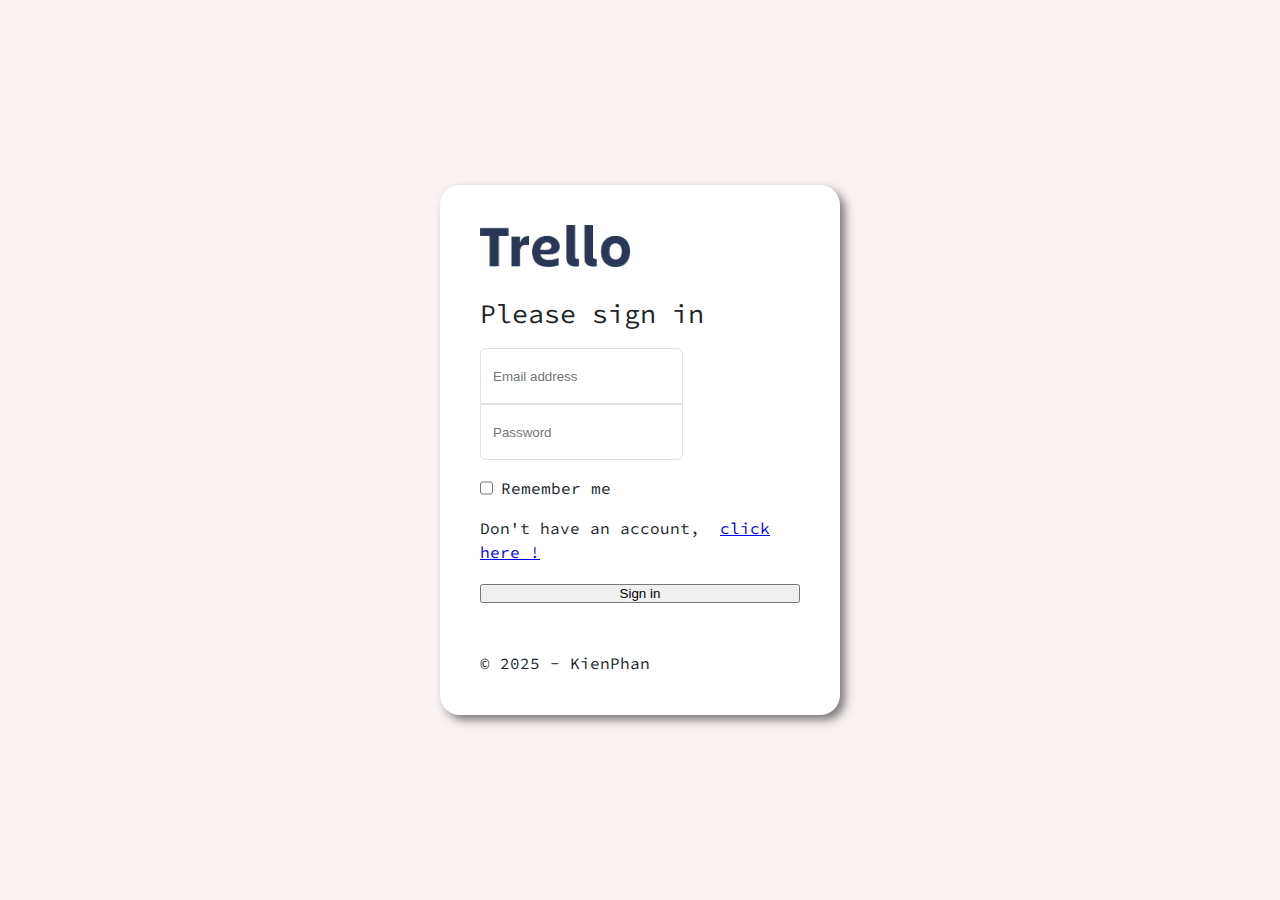
<file: FAKE_TRELLO/pages/dashboard.html>
<!DOCTYPE html>
<html lang="en">
<head>
    <meta charset="UTF-8">
    <meta name="viewport" content="width=device-width, initial-scale=1.0">
    <title>DashBoard</title>
    <link rel="stylesheet" href="../css/reset.css">
    <link rel="stylesheet" href="../css/style.css">
    <link rel="stylesheet" href="../css/responsive.css">
    <link href="https://cdn.jsdelivr.net/npm/bootstrap@5.3.5/dist/css/bootstrap.min.css" rel="stylesheet" integrity="sha384-SgOJa3DmI69IUzQ2PVdRZhwQ+dy64/BUtbMJw1MZ8t5HZApcHrRKUc4W0kG879m7" crossorigin="anonymous">
    <link rel="stylesheet" href="https://site-assets.fontawesome.com/releases/v6.7.2/css/all.css">
</head>
<body class="dashboard">
    <div class="container">
        <!-- Phần header -->
        <div class="header navbar">
            <div class="logo">
                <a class="navbar-brand" href="#"><img src="../assets/images/image.png" alt=""></a>
            </div>
            <!-- Phần canvas ẩn cho responsive -->
            <button class="navbar-toggler d-none" type="button" data-bs-toggle="offcanvas" data-bs-target="#offcanvasNavbar" aria-controls="offcanvasNavbar" aria-label="Toggle navigation">
                <span class="navbar-toggler-icon"></span>
            </button>
            <div class="offcanvas offcanvas-end" tabindex="-1" id="offcanvasNavbar" aria-labelledby="offcanvasNavbarLabel">
                <div class="offcanvas-header">
                    <img src="../assets/images/trello-logo-mini.png" alt="">
                    <button type="button" class="btn-close" data-bs-dismiss="offcanvas" aria-label="Close"></button>
                </div>
                <div class="offcanvas-body">
                    <ul class="navbar-nav justify-content-end flex-grow-1 pe-3">
                        <li class="nav-item">
                            YOUR WORKSPACES
                        </li>
                        <li class="nav-item">
                            <div class="items-boards">
                                <div class="link d-flex align-items-baseline custom" id="nav-all">
                                    <i class="fa-solid fa-list"></i>
                                    <a class="link-offset-2 link-underline link-underline-opacity-0" href="#">Boards</a>
                                </div>
                                <div class="link d-flex align-items-baseline custom" id="nav-starred">
                                    <i class="fa-regular fa-star"></i>
                                    <a class="link-offset-2 link-underline link-underline-opacity-0" href="#">Starred Boards</a>
                                </div>
                                <div class="link d-flex align-items-baseline custom" id="nav-closed">
                                    <i class="fa-regular fa-rectangle-xmark"></i>
                                    <a class="link-offset-2 link-underline link-underline-opacity-0" href="#">Closed Boards</a>
                                </div>
                            </div>
                        </li>
                        <li class="nav-item">
                            <div class="items-setting">
                                <div class="link d-flex align-items-baseline custom">
                                    <i class="fa-regular fa-gear"></i>
                                    <a class="link-offset-2 link-underline link-underline-opacity-0" href="#">Setting</a>
                                </div>
                                <div class="link d-flex align-items-baseline custom">
                                    <i class="fa-light fa-door-closed"></i>
                                    <a id="sign-out-btn2" class="link-offset-2 link-underline link-underline-opacity-0" href="#">Sign out</a>
                                </div>
                            </div>
                        </li>
                    </ul>
                </div>
            </div>
        </div>
        <!-- Phần body -->
        <div class="body d-flex">
            <!-- Phần sidebar -->
            <div class="sidebar">
                <div class="heading">
                    YOUR WORKSPACES
                </div>
                <div class="items-boards">
                    <div class="link d-flex align-items-baseline" id="sidebar-all">
                        <i class="fa-solid fa-list"></i>
                        <a class="link-offset-2 link-underline link-underline-opacity-0" href="#">Boards</a>
                    </div>
                    <div class="link d-flex align-items-baseline" id="sidebar-starred">
                        <i class="fa-regular fa-star"></i>
                        <a class="link-offset-2 link-underline link-underline-opacity-0" href="#">Starred Boards</a>
                    </div>
                    <div class="link d-flex align-items-baseline" id="sidebar-closed">
                        <i class="fa-regular fa-rectangle-xmark"></i>
                        <a class="link-offset-2 link-underline link-underline-opacity-0" href="#">Closed Boards</a>
                    </div>
                </div>
                <div class="items-setting">
                    <div class="link d-flex align-items-baseline">
                        <i class="fa-regular fa-gear"></i>
                        <a class="link-offset-2 link-underline link-underline-opacity-0" href="#">Setting</a>
                    </div>
                    <div class="link d-flex align-items-baseline">
                        <i class="fa-light fa-door-closed"></i>
                        <a id="sign-out-btn" class="link-offset-2 link-underline link-underline-opacity-0" href="#">Sign out</a>
                    </div>
                </div>
            </div>
            <!-- Phần nội dung chính -->
            <div class="main">
                <div class="workspaces">
                    <div class="heading1 all">
                        <div>
                            <i class="fa-solid fa-list"></i>
                            Your Workspaces
                        </div>
                        <div class="d-flex justify-content-center align-items-center">
                            <div class="btn-group" role="group">
                                <button type="button" class="btn">Share</button>
                                <button type="button" class="btn">Export</button>
                            </div>
                            <div class="dropdown">
                                <button class="btn dropdown-toggle" type="button" data-bs-toggle="dropdown" aria-expanded="false">
                                    <i class="fa-regular fa-calendar"></i> &nbsp;This week
                                </button>
                                <ul class="dropdown-menu"></ul>
                            </div>
                        </div>
                    </div>
                    <div class="container-board d-flex flex-wrap gap-3" id="board-container">
                        <!-- Toàn bộ Board dữ liệu từ Js -->
                    </div>
                </div>
                <div class="workspaces">
                    <div class="heading1 star">
                        <div>
                            <i class="fa-regular fa-star"></i>
                            Starred Boards
                        </div>
                    </div>
                    <div class="container-board d-flex flex-wrap gap-3" id="starred-container">
                        <!-- Toàn bộ Board yêu thích dữ liệu từ Js -->
                    </div>
                </div>
                <div class="workspaces">
                    <div class="heading1 close">
                        <div>
                            <i class="fa-regular fa-rectangle-xmark"></i>
                            Closed Boards
                        </div>
                    </div>
                    <div class="container-board d-flex flex-wrap gap-3" id="closed-container">
                        <!-- Toàn bộ Board đã đóng dữ liệu từ Js -->
                    </div>
                </div>
            </div>
        </div>
    </div>

    <!-- Modal thêm -->
    <div class="modal fade" id="exampleModalCreate" tabindex="-1" aria-labelledby="exampleModalLabel" aria-hidden="true">
        <div class="modal-dialog modal-dialog-centered">
            <div class="modal-content">
                <div class="modal-header">
                    <h1 class="modal-title fs-5" id="exampleModalLabel">Create board</h1>
                    <button type="button" class="btn-close" data-bs-dismiss="modal" aria-label="Close"></button>
                </div>
                <div class="modal-body">
                    <div class="title-create">
                        <div class="background">
                            <div class="title-text">Background</div>
                            <div class="d-flex justify-content-center align-items-center gap-2">
                                <div class="position-relative" id="img1">
                                    <img src="../assets/images/board1.png" alt="">
                                    <i class="fa-solid fa-circle-check d-none"></i>
                                </div>
                                <div class="position-relative" id="img2">
                                    <img src="../assets/images/board2.png" alt="">
                                    <i class="fa-solid fa-circle-check d-none"></i>
                                </div>
                                <div class="position-relative" id="img3">
                                    <img src="../assets/images/board3.png" alt="">
                                    <i class="fa-solid fa-circle-check d-none"></i>
                                </div>
                                <div class="position-relative" id="img4">
                                    <img src="../assets/images/board4.png" alt="">
                                    <i class="fa-solid fa-circle-check d-none"></i>
                                </div>
                            </div>
                        </div>
                        <div class="color">
                            <div class="title-text">Color</div>
                            <div class="d-flex justify-content-center align-items-center gap-2">
                                <div class="box-color d-flex justify-content-center align-items-center" id="color1" style="background-color: #ffb100">
                                    <i class="fa-solid fa-circle-check d-none"></i>
                                </div>
                                <div class="box-color d-flex justify-content-center align-items-center" id="color2" style="background-color: #2609ff">
                                    <i class="fa-solid fa-circle-check d-none"></i>
                                </div>
                                <div class="box-color d-flex justify-content-center align-items-center" id="color3" style="background-color: #00ff2f">
                                    <i class="fa-solid fa-circle-check d-none"></i>
                                </div>
                                <div class="box-color d-flex justify-content-center align-items-center" id="color4" style="background-color: #00ffe5">
                                    <i class="fa-solid fa-circle-check d-none"></i>
                                </div>
                                <div class="box-color d-flex justify-content-center align-items-center" id="color5" style="background-color: #ffa200">
                                    <i class="fa-solid fa-circle-check d-none"></i>
                                </div>
                                <div class="box-color d-flex justify-content-center align-items-center" id="color6" style="background-color: #ff00ea">
                                    <i class="fa-solid fa-circle-check d-none"></i>
                                </div>
                            </div>
                        </div>
                        <div class="board-title">
                            <div class="title-text">Board title <span class="red">*</span></div>
                            <div class="d-flex justify-content-center align-items-center gap-2">
                                <form>
                                    <input type="text" class="form-control" id="board-title" placeholder="E.g. Shopping list for birthday...">
                                    <div id="board-title-valid" class="form-text"></div>
                                </form>
                            </div>
                        </div>
                    </div>
                </div>
                <div class="modal-footer">
                    <button type="button" class="btn btn-outline-danger" data-bs-dismiss="modal">Close</button>
                    <button type="button" class="btn btn-outline-primary">Create</button>
                </div>
            </div>
        </div>
    </div>

    <!-- Modal sửa DashBoards -->
    <div class="modal fade" id="modalEditDashBoards" tabindex="-1" aria-labelledby="exampleModalLabel" aria-hidden="true">
        <div class="modal-dialog modal-dialog-centered">
            <div class="modal-content">
                <div class="modal-header">
                    <h1 class="modal-title fs-5" id="exampleModalLabel">Update board</h1>
                    <button type="button" class="btn-close" data-bs-dismiss="modal" aria-label="Close"></button>
                </div>
                <div class="modal-body">
                    <div class="title-create">
                        <div class="background">
                            <div class="title-text">Background</div>
                            <div class="d-flex justify-content-center align-items-center gap-2">
                                <div class="position-relative" id="edit-img1">
                                    <img src="../assets/images/board1.png" alt="">
                                    <i class="fa-solid fa-circle-check d-none"></i>
                                </div>
                                <div class="position-relative" id="edit-img2">
                                    <img src="../assets/images/board2.png" alt="">
                                    <i class="fa-solid fa-circle-check d-none"></i>
                                </div>
                                <div class="position-relative" id="edit-img3">
                                    <img src="../assets/images/board3.png" alt="">
                                    <i class="fa-solid fa-circle-check d-none"></i>
                                </div>
                                <div class="position-relative" id="edit-img4">
                                    <img src="../assets/images/board4.png" alt="">
                                    <i class="fa-solid fa-circle-check d-none"></i>
                                </div>
                            </div>
                        </div>
                        <div class="color">
                            <div class="title-text">Color</div>
                            <div class="d-flex justify-content-center align-items-center gap-2">
                                <div class="box-color d-flex justify-content-center align-items-center" id="edit-color1"><i class="fa-solid fa-circle-check d-none"></i></div>
                                <div class="box-color d-flex justify-content-center align-items-center" id="edit-color2"><i class="fa-solid fa-circle-check d-none"></i></div>
                                <div class="box-color d-flex justify-content-center align-items-center" id="edit-color3"><i class="fa-solid fa-circle-check d-none"></i></div>
                                <div class="box-color d-flex justify-content-center align-items-center" id="edit-color4"><i class="fa-solid fa-circle-check d-none"></i></div>
                                <div class="box-color d-flex justify-content-center align-items-center" id="edit-color5"><i class="fa-solid fa-circle-check d-none"></i></div>
                                <div class="box-color d-flex justify-content-center align-items-center" id="edit-color6"><i class="fa-solid fa-circle-check d-none"></i></div>
                            </div>
                        </div>
                        <div class="board-title">
                            <div class="title-text">Board title <span class="red">*</span></div>
                            <div class="d-flex justify-content-center align-items-center gap-2">
                                <form>
                                    <input type="text" class="form-control" id="edit-board-title" placeholder="Board 01...">
                                    <div id="edit-board-title-valid" class="form-text"></div>
                                </form>
                            </div>
                        </div>
                    </div>
                </div>
                <div class="modal-footer">
                    <button type="button" class="btn btn-outline-danger btn-cancel" data-bs-dismiss="modal">Cancel</button>
                    <button type="button" class="btn btn-outline-primary btn-save">Save</button>
                </div>
            </div>
        </div>
    </div>
    
    <!-- Modal thông báo xóa -->
    <div class="modal fade" id="exampleModalDelete" tabindex="-1" aria-labelledby="exampleModalLabel" aria-hidden="true">
        <div class="modal-dialog modal-dialog-centered">
            <div class="modal-content">
                <div class="modal-body d-flex justify-content-center align-items-center flex-column">
                    <div class="modal-icon">
                        <i class="fa-light fa-circle-exclamation"></i>
                    </div>
                    <div class="delete-text">
                        Are your sure?
                    </div>
                    <div class="delete-error">
                        You won't be able to revert this!
                    </div>
                    <div class="delete-container-button d-flex justify-content-center align-items-center gap-2">
                        <button type="button" class="btn btn-primary btn-save">Yes, delete it!</button>
                        <button type="button" class="btn btn-danger btn-cancel" data-bs-dismiss="modal">Cancel</button>
                    </div>
                </div>
            </div>
        </div>
    </div>
    <script src="https://cdn.jsdelivr.net/npm/bootstrap@5.3.5/dist/js/bootstrap.bundle.min.js" integrity="sha384-k6d4wzSIapyDyv1kpU366/PK5hCdSbCRGRCMv+eplOQJWyd1fbcAu9OCUj5zNLiq" crossorigin="anonymous"></script>
    <script src="../js/dashboard.js"></script>
</body>
</html>
</file>
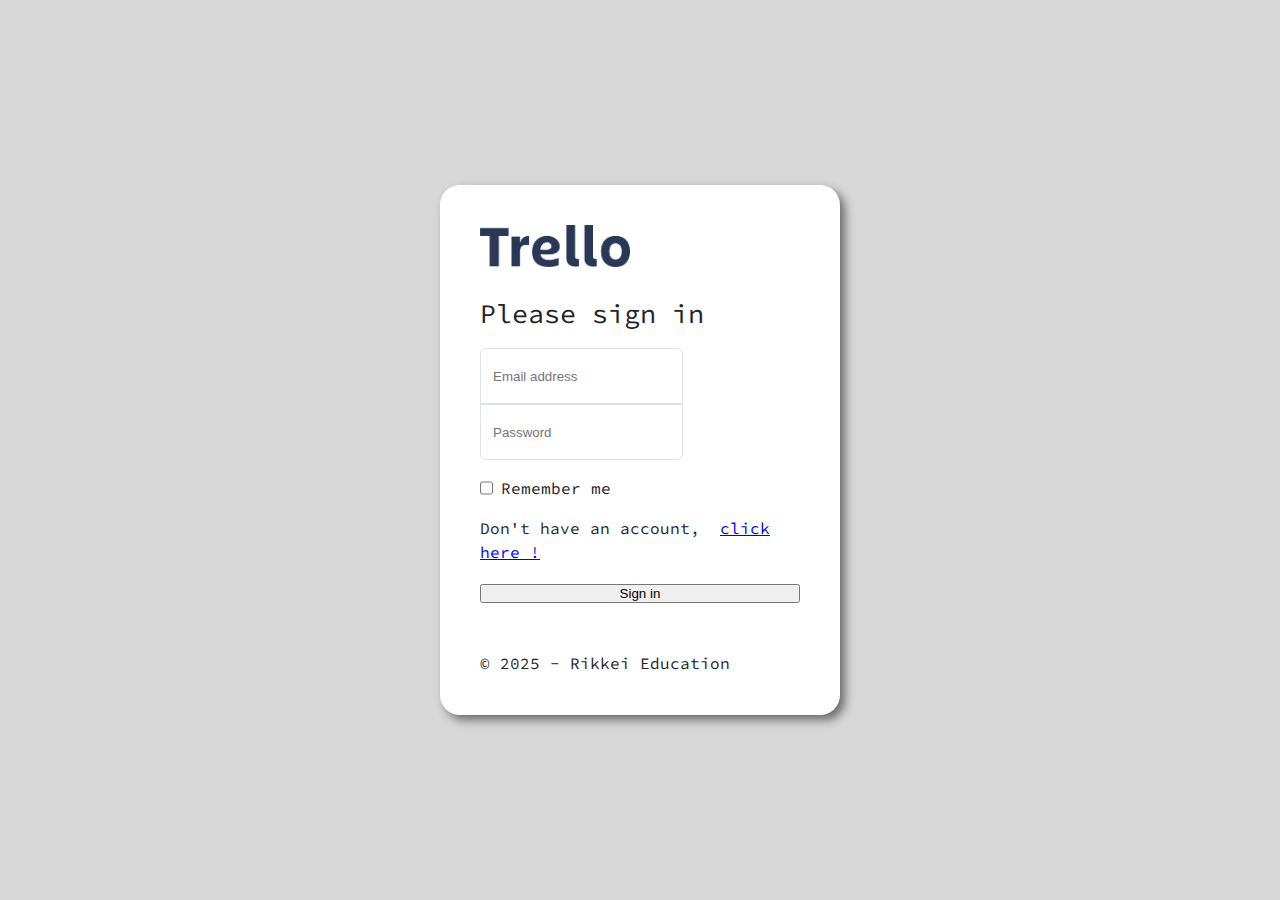
<file: pages/auth/sign-in.html>
<!DOCTYPE html>
<html lang="en">
<head>
    <meta charset="UTF-8">
    <meta name="viewport" content="width=device-width, initial-scale=1.0">
    <title>SignIn</title>
    <link rel="stylesheet" href="../../css/alert.css">
    <link rel="stylesheet" href="../../css/reset.css">
    <link rel="stylesheet" href="../../css/style.css">
    <link href="https://cdn.jsdelivr.net/npm/bootstrap@5.3.5/dist/css/bootstrap.min.css" rel="stylesheet" integrity="sha384-SgOJa3DmI69IUzQ2PVdRZhwQ+dy64/BUtbMJw1MZ8t5HZApcHrRKUc4W0kG879m7" crossorigin="anonymous">
</head>
<body class="auth">
    <div id="alert-box">
        <!-- Kiểm tra Validation từ JS -->
    </div>
    <div class="container d-flex flex-column justify-content-center p-0">
        <div class="title text-center">
            <img src="../../assets/images/trello-logo.png" alt="">
        </div>
        <div class="text">
            Please sign in
        </div>
        <form>
            <input type="email" class="form-control" id="email" placeholder="Email address">
            <input type="password" class="form-control" id="password" placeholder="Password">
        </form>
        <div class="form-check">
            <input class="form-check-input" type="checkbox" value="" id="rememberMe">
            <label class="form-check-label" for="rememberMe">
                Remember me
            </label>
        </div>
        <p>Don't have an account, &nbsp;<a class="link-opacity-75-hover" href="sign-up.html">click here !</a></p>
        <button class="btn btn-primary" type="button" id="sign-in-btn">Sign in</button>
        <div class="copy-right opacity-75">
            &copy; 2025 - Rikkei Education
        </div>
    </div>
    
    <script src="../../js/sample-data.js"></script>
    <script src="https://cdn.jsdelivr.net/npm/bootstrap@5.3.5/dist/js/bootstrap.bundle.min.js" integrity="sha384-k6d4wzSIapyDyv1kpU366/PK5hCdSbCRGRCMv+eplOQJWyd1fbcAu9OCUj5zNLiq" crossorigin="anonymous"></script>
    <script src="../../js/sign-in.js"></script>
</body>
</html>
</file>
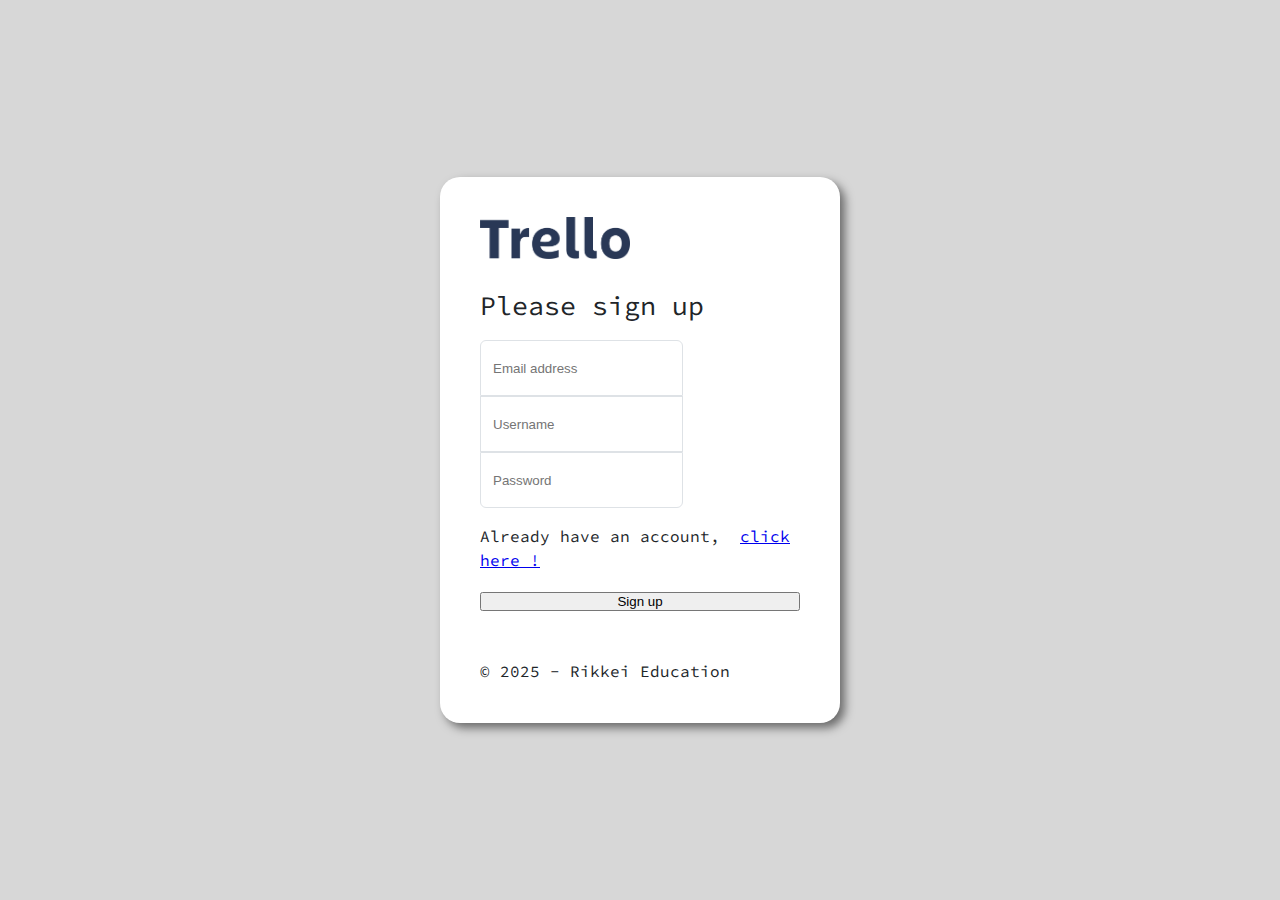
<file: pages/auth/sign-up.html>
<!DOCTYPE html>
<html lang="en">
<head>
    <meta charset="UTF-8">
    <meta name="viewport" content="width=device-width, initial-scale=1.0">
    <title>SignUp</title>
    <link rel="stylesheet" href="../../css/alert.css">
    <link rel="stylesheet" href="../../css/reset.css">
    <link rel="stylesheet" href="../../css/style.css">
    <link href="https://cdn.jsdelivr.net/npm/bootstrap@5.3.5/dist/css/bootstrap.min.css" rel="stylesheet" integrity="sha384-SgOJa3DmI69IUzQ2PVdRZhwQ+dy64/BUtbMJw1MZ8t5HZApcHrRKUc4W0kG879m7" crossorigin="anonymous">
</head>
<body class="auth">
    <div id="alert-box">
        <!-- Kiểm tra Validation từ JS -->
    </div>

    <div class="container d-flex flex-column justify-content-center p-0">
        <div class="title text-center">
            <img src="../../assets/images/trello-logo.png" alt="">
        </div>
        <div class="text">
            Please sign up
        </div>
        <form>
            <input type="email" class="form-control" id="email" placeholder="Email address">
            <input type="text" class="form-control" id="name" placeholder="Username">
            <input type="password" class="form-control" id="password" placeholder="Password">
        </form>
        <p>Already have an account, &nbsp;<a class="link-opacity-75-hover" href="sign-in.html">click here !</a></p>
        <button class="btn btn-primary" type="button" id="sign-up-btn">Sign up</button>
        <div class="copy-right opacity-75">
            &copy; 2025 - Rikkei Education
        </div>
    </div>

    <script src="../../js/sample-data.js"></script>
    <script src="https://cdn.jsdelivr.net/npm/bootstrap@5.3.5/dist/js/bootstrap.bundle.min.js" integrity="sha384-k6d4wzSIapyDyv1kpU366/PK5hCdSbCRGRCMv+eplOQJWyd1fbcAu9OCUj5zNLiq" crossorigin="anonymous"></script>
    <script src="../../js/sign-up.js"></script>
</body>
</html>
</file>
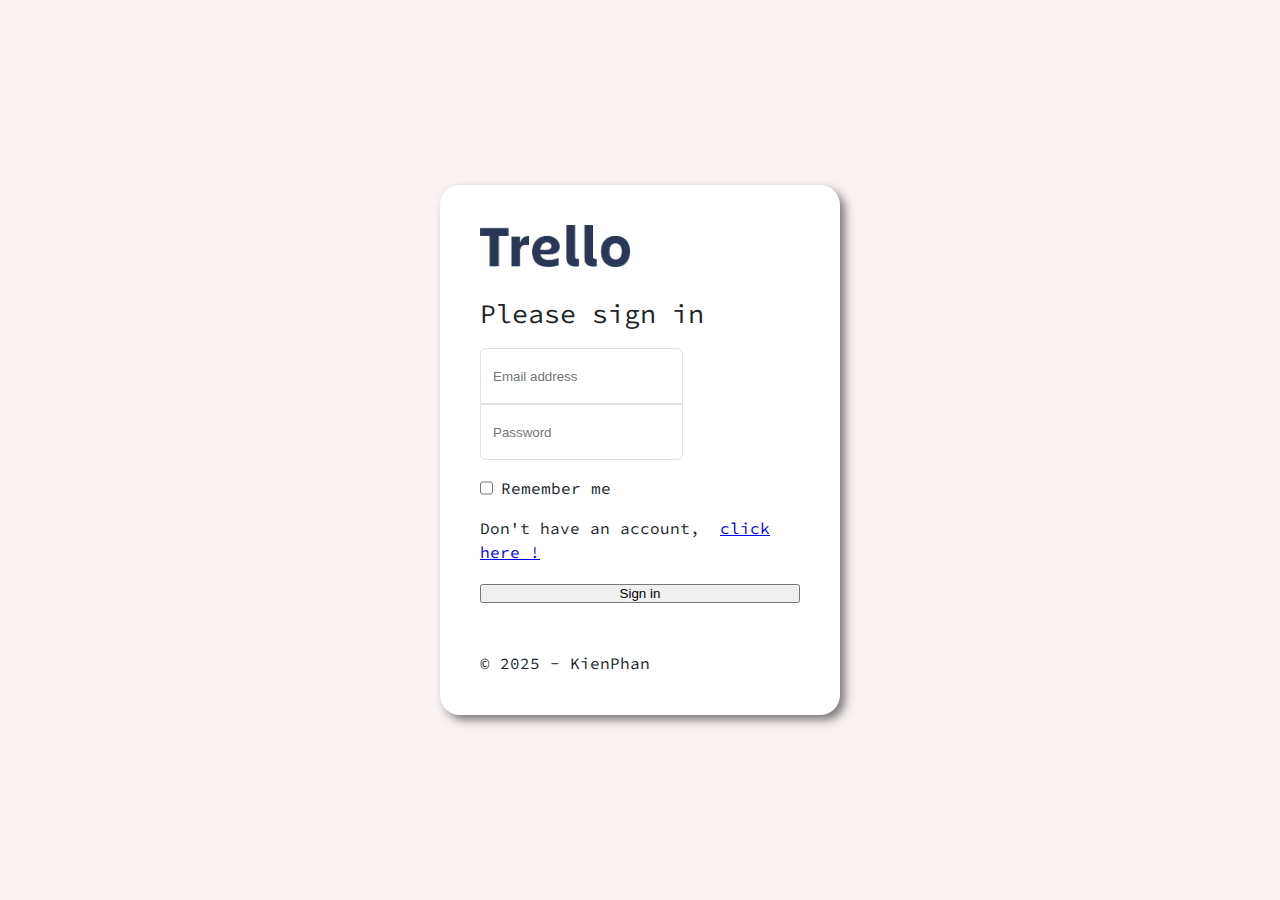
<file: FAKE_TRELLO/pages/auth/sign-in.html>
<!DOCTYPE html>
<html lang="en">
<head>
    <meta charset="UTF-8">
    <meta name="viewport" content="width=device-width, initial-scale=1.0">
    <title>SignIn</title>
    <link rel="stylesheet" href="../../css/alert.css">
    <link rel="stylesheet" href="../../css/reset.css">
    <link rel="stylesheet" href="../../css/style.css">
    <link href="https://cdn.jsdelivr.net/npm/bootstrap@5.3.5/dist/css/bootstrap.min.css" rel="stylesheet" integrity="sha384-SgOJa3DmI69IUzQ2PVdRZhwQ+dy64/BUtbMJw1MZ8t5HZApcHrRKUc4W0kG879m7" crossorigin="anonymous">
</head>
<body class="auth">
    <div id="alert-box">
        <!-- Kiểm tra Validation từ JS -->
    </div>
    <div class="container d-flex flex-column justify-content-center p-0">
        <div class="title text-center">
            <img src="../../assets/images/trello-logo.png" alt="">
        </div>
        <div class="text">
            Please sign in
        </div>
        <form>
            <input type="email" class="form-control" id="email" placeholder="Email address">
            <input type="password" class="form-control" id="password" placeholder="Password">
        </form>
        <div class="form-check">
            <input class="form-check-input" type="checkbox" value="" id="rememberMe">
            <label class="form-check-label" for="rememberMe">
                Remember me
            </label>
        </div>
        <p>Don't have an account, &nbsp;<a class="link-opacity-75-hover" href="sign-up.html">click here !</a></p>
        <button class="btn btn-primary" type="button" id="sign-in-btn">Sign in</button>
        <div class="copy-right opacity-75">
            &copy; 2025 - KienPhan
        </div>
    </div>
    
    <script src="../../js/sample-data.js"></script>
    <script src="https://cdn.jsdelivr.net/npm/bootstrap@5.3.5/dist/js/bootstrap.bundle.min.js" integrity="sha384-k6d4wzSIapyDyv1kpU366/PK5hCdSbCRGRCMv+eplOQJWyd1fbcAu9OCUj5zNLiq" crossorigin="anonymous"></script>
    <script src="../../js/sign-in.js"></script>
</body>
</html>
</file>
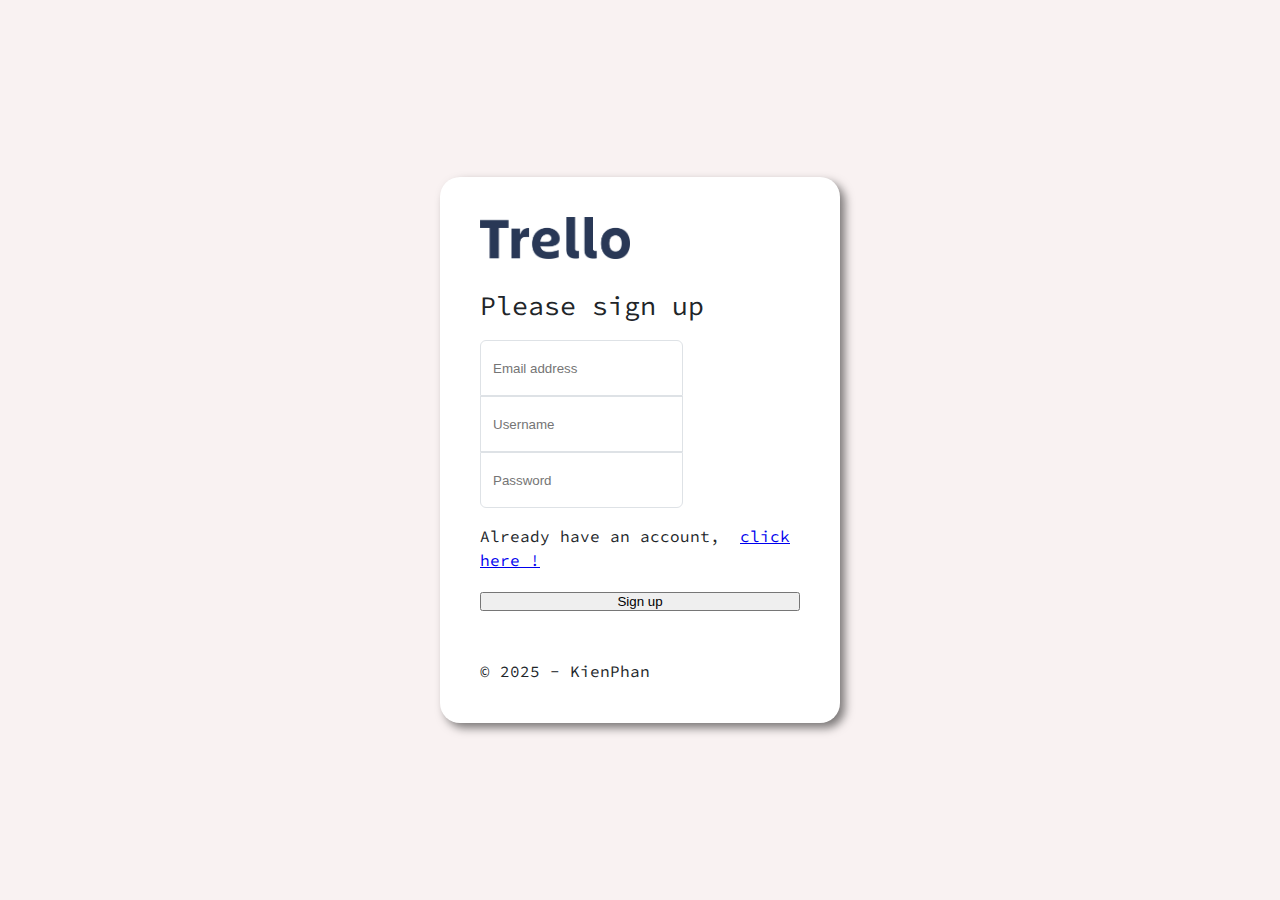
<file: FAKE_TRELLO/pages/auth/sign-up.html>
<!DOCTYPE html>
<html lang="en">
<head>
    <meta charset="UTF-8">
    <meta name="viewport" content="width=device-width, initial-scale=1.0">
    <title>SignUp</title>
    <link rel="stylesheet" href="../../css/alert.css">
    <link rel="stylesheet" href="../../css/reset.css">
    <link rel="stylesheet" href="../../css/style.css">
    <link href="https://cdn.jsdelivr.net/npm/bootstrap@5.3.5/dist/css/bootstrap.min.css" rel="stylesheet" integrity="sha384-SgOJa3DmI69IUzQ2PVdRZhwQ+dy64/BUtbMJw1MZ8t5HZApcHrRKUc4W0kG879m7" crossorigin="anonymous">
</head>
<body class="auth">
    <div id="alert-box">
        <!-- Kiểm tra Validation từ JS -->
    </div>

    <div class="container d-flex flex-column justify-content-center p-0">
        <div class="title text-center">
            <img src="../../assets/images/trello-logo.png" alt="">
        </div>
        <div class="text">
            Please sign up
        </div>
        <form>
            <input type="email" class="form-control" id="email" placeholder="Email address">
            <input type="text" class="form-control" id="name" placeholder="Username">
            <input type="password" class="form-control" id="password" placeholder="Password">
        </form>
        <p>Already have an account, &nbsp;<a class="link-opacity-75-hover" href="sign-in.html">click here !</a></p>
        <button class="btn btn-primary" type="button" id="sign-up-btn">Sign up</button>
        <div class="copy-right opacity-75">
            &copy; 2025 - KienPhan
        </div>
    </div>

    <script src="../../js/sample-data.js"></script>
    <script src="https://cdn.jsdelivr.net/npm/bootstrap@5.3.5/dist/js/bootstrap.bundle.min.js" integrity="sha384-k6d4wzSIapyDyv1kpU366/PK5hCdSbCRGRCMv+eplOQJWyd1fbcAu9OCUj5zNLiq" crossorigin="anonymous"></script>
    <script src="../../js/sign-up.js"></script>
</body>
</html>
</file>
<file: FAKE_TRELLO/css/style.css>
/* Khai báo font Roboto */
@font-face {
    font-family: "Roboto";
    src: url("../assets/fonts/SourceCodePro-VariableFont_wght.ttf")
        format("truetype");
    font-weight: 100 900;
    font-style: normal;
}

/* body chung */
body {
    font-family: "Roboto", monospace;
}

/* Phần css của sign-in và sign-up*/
body.auth {
    height: 100vh;
    display: flex;
    justify-content: center;
    align-items: center;
    background-color: #f9f2f2;
}

.auth .container {
    background-color: #ffffff;
    padding: 40px !important;
    border-radius: 20px;
    box-shadow: 5px 5px 10px rgba(0, 0, 0, 0.5);
    color: #212529;
    max-width: 400px;
    width: 100%;
    font-weight: 400;
    line-height: 24px;
    font-size: 16px;
}

.auth .title img {
    max-width: 150px;
    width: 100%;
    margin-bottom: 24px;
}

.auth .title img:hover {
    transform: scale(1.1);
    transition: all 0.5s;
    cursor: pointer;
}

.auth .text {
    font-size: 26.58px;
    line-height: 33.6px;
    margin-bottom: 17.59px;
}

.auth form {
    width: 100%;
    margin-bottom: 16px;
}

.auth form .form-control {
    height: 56px;
    padding: 18.5px 12px;
    border: 1px solid #dee2e6;
}

.auth form .form-control:focus {
    box-shadow: none;
}

.auth form #email {
    border-radius: 6px 6px 0px 0px;
}

.auth form #name {
    border-radius: 0px;
}

.auth form #password {
    border-radius: 0px 0px 6px 6px;
}

.auth form #password:hover,
.auth form #name:hover,
.auth form #email:hover {
    background-color: #e3e3e3;
    transition: all 0.5s;
    cursor: pointer;
}

.auth .form-check {
    display: flex;
    gap: 8px;
    margin-bottom: 16px;
}

.auth .form-check input:hover {
    background-color: #e3e3e3;
    transition: all 0.5s;
    transform: scale(1.2);
}

.auth p {
    margin-bottom: 16px;
}

.auth .btn {
    width: 100%;
    margin-bottom: 48px;
}

.auth .copy-right:hover {
    opacity: 1 !important;
    cursor: pointer;
    transition: all 0.5s;
    color: #ff0000;
}
/* Phần css của dashboard và event*/
body.dashboard {
    background-color: #ffffff;
    width: 100%;
}

.dashboard .container {
    padding: 0;
    max-width: 2560px;
    width: 100%;
    font-weight: 500;
    line-height: 21px;
    font-size: 14px;
}

/* Phần header */
.dashboard .navbar {
    margin: 0;
    padding: 0;
    border: none;
}

.dashboard .header {
    height: 48px;
    display: flex;
    align-items: center;
    background-color: rgba(248, 249, 250, 1);
    box-shadow: 0px 8px 16px rgba(0, 0, 0, 0.15);
    position: sticky;
    top: 0;
    z-index: 999;
}

.dashboard .header .logo{
    display: flex;
    align-items: center;
    height: 100%;
    padding-left: 16px;
    max-width: 240px;
    width: 100%;
    background-color: rgba(255, 255, 255, 0.002);
    box-shadow: inset -1px 0px 0px rgba(0, 0, 0, 0.25);
}

.dashboard .header .logo img:hover {
    transform: scale(1.1);
    transition: all 0.5s;
    cursor: pointer;
}

.dashboard img {
    width: 80px;
    height: 16.35px;
}

/* Phần body */
.dashboard .body {
    min-height: 95.2vh;
}

/* Phần sidebar */
.dashboard .sidebar {
    max-width: 240px;
    width: 100%;
    border: 1px solid rgba(222, 226, 230, 1);
    background-color: rgba(248, 249, 250, 1);
}

.dashboard .heading {
    font-size: 12px;
    line-height: 14.4px;
    margin-top: 40px;
    margin-left: 16px;
    margin-bottom: 4px;
}

.dashboard .event-heading {
    font-size: 14px;
    line-height: 24px;
    margin-top: 8.6px;
    margin-left: 16px;
    margin-bottom: 4px;
    display: flex;
    gap: 111px; 
    color: rgba(23, 43, 77, 1);
}

.dashboard .items-boards .link {
    gap: 8px;
}

.dashboard .link:hover {
    background-color: #e9e9e9;
    transition: all 0.2s;
}

.dashboard .items-boards {
    padding-bottom: 16px;
    border-bottom: 1px solid rgba(33, 37, 41, 0.25);
}

.dashboard .link i {
    margin: 12px 0;
    width: 16px;
    height: 16px;
    margin-left: 16px;
    color: rgba(13, 110, 253, 1);
}

.dashboard .items-setting .link {
    gap: 8px;
}

.dashboard .items-setting {
    margin-top: 16px;
}

/* Phần main */
.dashboard .main {
    width: 100%;
}

.dashboard .heading1 {
    margin: 0 24px;
}

.dashboard .heading1 {
    justify-content: space-between;
    display: flex;
    gap: 7px;
    height: 71.4px;
    font-size: 31.25px;
    line-height: 38.4px;
    color: rgba(33, 37, 41, 1);
    padding: 16px 0;
    border-bottom: 1px solid rgba(222, 226, 230, 1);
}

.dashboard .all div:hover{
    color: #0077ff;
    transition: color 0.5s;
}

.dashboard .star div:hover{
    color: rgb(195, 230, 0);
    transition: color 0.5s;
}

.dashboard .close div:hover{
    color: rgb(255, 0, 0);
    transition: color 0.5s;
}

.dashboard .btn-group .btn {
    border: 1px solid rgba(108, 117, 125, 1);
    width: 55.26px;
    height: 34px;
    display: flex;
    justify-content: center;
    align-items: baseline;
    font-weight: 400;
    font-size: 14px;
    line-height: 21px;
    transition: background-color 0.5s;
}

.dashboard .dropdown .btn {
    border: 1px solid rgba(108, 117, 125, 1);
    width: 118.21px;
    height: 34px;
    display: flex;
    justify-content: center;
    align-items: center;
    font-weight: 400;
    font-size: 14px;
    line-height: 21px;
    transition: background-color 0.5s;
}

.dashboard .btn-group .btn:hover {
    background-color: #212529;
    color: white;
}

.dashboard .dropdown .btn:hover {
    background-color: #212529;
    color: white;
}

.dashboard .btn-modal:hover {
    background-color: #212529;
    transition: background-color 0.5s;
    color: white;
}

.dashboard .heading1 .d-flex {
    gap: 8px;
}

.dashboard img.card-img {
    width: 100%;
    height: 100%;
    object-fit: cover;
}

.dashboard .card {
    width: 270px;
    height: 130px;
    border: none;
    border-radius: 5px;
    cursor: pointer;
    transition: transform 0.3s ease, box-shadow 0.5s ease;
}

.dashboard .action-buttons {
    display: none !important;
}

.dashboard .edit {
    width: 168px;
    height: 32px;
    background-color: rgba(44, 62, 93, 1);
    color: rgba(255, 255, 255, 1);
    font-size: 14px;
    line-height: 20px;
    border: none;
    border-radius: 3px;
    text-align: left;
    position: absolute;
    top: 84.6px;
    left: 15px;
}

.dashboard .delete {
    width: 50px;
    height: 32px;
    background-color: rgb(206, 27, 27);
    color: white;
    font-size: 14px;
    border: none;
    border-radius: 3px;
    position: absolute;
    top: 84.6px;
    right: 20px;
    display: flex;
    justify-content: center;
    align-items: center;
}

.dashboard .card-img-overlay i {
    width: 16px;
    height: 16px;
    margin-right: 8px;
    margin-left: 12px;
    position: relative;
}

.dashboard .delete i {
    margin: 0;
}

.dashboard .container-board {
    margin-top: 16px;
    margin-left: 36px;
}

.dashboard .create{
    background-color: rgba(241, 242, 244, 1);
}

.dashboard .create button{
    border: 1px solid rgba(108, 117, 125, 1);
    width: 154.78px;
    height: 38px;
    border-radius: 6px;
    font-weight: 400;
    font-size: 16px;
    line-height: 24px;
    color: rgba(108, 117, 125, 1);
}

.dashboard .card:hover .card-img-overlay .action-buttons{
    display: block !important;
}

.dashboard .card:hover {
    box-shadow: 0px 0px 10px 4px rgba(0, 0, 0, 0.5);
    border-radius: 5px;
    transform: scale(1.03);
}

.dashboard .starred-text {
    font-size: 15px;
    line-height: 24px;
    font-weight: 500;
}

/* Phần modal create */
.dashboard .modal, .dashboard .modal-body {
    padding: 0;
}

.dashboard .modal .modal-title {
    font-weight: 500;
    font-size: 20px;
    line-height: 30px;
}

.dashboard .title-create img {
    width: 108.5px;
    height: 60px;
    border-radius: 5px;
    object-fit: cover;
}

.dashboard .title-create .background,
.dashboard .title-create .color{
    padding-bottom: 16px;
    border-bottom: 1px solid rgba(33, 37, 41, 0.25);
    margin: 0px 16px;
}

.dashboard .title-create .board-title {
    padding-bottom: 16px;
    border-bottom: none;
    margin: 0px 16px;
}

.dashboard .title-text {
    font-size: 20px;
    line-height: 24px;
    font-weight: 500;
    color: rgba(33, 37, 41, 1);
    margin-top: 16px;
    margin-bottom: 8px;
}

.dashboard .title-create .d-flex {
    margin: 0px 4px;
}

.dashboard .box-color {
    width: 69.66px;
    height: 40px;
    border-radius: 5px;
    border: none;
    cursor: pointer;
}

.dashboard .box-color#color1 {
    background: linear-gradient(to right, rgba(255, 177, 0, 1), rgba(250, 12, 0, 1));
}
.dashboard .box-color#color2 {
    background: linear-gradient(to right, rgba(38, 9, 255, 1), rgba(210, 12, 255, 1));
}
.dashboard .box-color#color3 {
    background: linear-gradient(to right, rgba(0, 255, 47, 1), rgba(0, 255, 200, 1));
}
.dashboard .box-color#color4 {
    background: linear-gradient(to right, rgba(0, 255, 229, 1), rgba(0, 75, 250, 1));
}
.dashboard .box-color#color5 {
    background: linear-gradient(to right, rgba(255, 162, 0, 1), rgba(237, 250, 0, 1));
}
.dashboard .box-color#color6 {
    background: linear-gradient(to right, rgba(255, 0, 234, 1), rgba(250, 12, 0, 1));
}

.dashboard .box-color#edit-color1 {
    background: linear-gradient(to right, rgba(255, 177, 0, 1), rgba(250, 12, 0, 1));
}
.dashboard .box-color#edit-color2 {
    background: linear-gradient(to right, rgba(38, 9, 255, 1), rgba(210, 12, 255, 1));
}
.dashboard .box-color#edit-color3 {
    background: linear-gradient(to right, rgba(0, 255, 47, 1), rgba(0, 255, 200, 1));
}
.dashboard .box-color#edit-color4 {
    background: linear-gradient(to right, rgba(0, 255, 229, 1), rgba(0, 75, 250, 1));
}
.dashboard .box-color#edit-color5 {
    background: linear-gradient(to right, rgba(255, 162, 0, 1), rgba(237, 250, 0, 1));
}
.dashboard .box-color#edit-color6 {
    background: linear-gradient(to right, rgba(255, 0, 234, 1), rgba(250, 12, 0, 1));
}

.dashboard .red {
    font-style: italic;
    font-size: 16px;
    line-height: 19.2px;
    font-weight: 400;
    color: rgba(220, 53, 69, 1);
}

.dashboard .board-title input {
    height: 56px;
    border-radius: 6px;
    background-color: rgba(255, 255, 255, 1);
    border: 1px solid rgba(222, 226, 230, 1);
    font-size: 16px;
    line-height: 24px;
    color: rgba(33, 37, 41, 1);
    font-weight: 400;
}

.dashboard .board-title input:hover {
    transition: all 0.2s;
    box-shadow: 0px 0px 10px 1px rgba(0, 0, 0, 0.1);
}

.dashboard .board-title form {
    width: 100%;
}

.dashboard .board-title .form-text {
    font-size: 16px;
    line-height: 24px;
    font-weight: 400;
}

.dashboard .modal-header .btn-close {
    border: none;
    width: 16px;
    height: 16px;
}

.dashboard .modal-footer .btn-outline-danger {
    width: 66.91px;
    height: 38px;
    border-radius: 6px;
    border: 1px solid rgba(220, 53, 69, 1);
    color: rgba(220, 53, 69, 1);
    font-weight: 400;
    font-size: 16px;
    line-height: 24px;
}

.dashboard .modal-footer .btn-outline-primary {
    width: 74.24px;
    height: 38px;
    border-radius: 6px;
    border: 1px solid rgba(13, 110, 253, 1);
    color: rgba(13, 110, 253, 1);
    font-weight: 400;
    font-size: 16px;
    line-height: 24px;
}

.dashboard .modal-footer .btn-cancel {
    width: 76px;
    height: 38px;
}

.dashboard .modal-footer .btn-save {
    width: 74.24px;
    height: 38px;
}

.dashboard .modal-footer .btn-outline-primary:hover,
.dashboard .modal-footer .btn-outline-danger:hover {
    color: white;
}

.dashboard .position-relative i {
    position: absolute;
    top: 22px;
    left: 46.25px;
    font-size: 16px;
    color: white;
}

.dashboard .position-relative:hover {
    transition: all 0.2s;
    box-shadow: 0px 0px 10px 4px rgba(0, 0, 0, 0.5);
    border-radius: 5px;
}

.dashboard .color i {
    font-size: 16px;
    color: white;
}

.dashboard .box-color:hover#color1{
    transition: all 0.2s;
    box-shadow: 0px 0px 10px 4px rgba(255, 177, 0, 1);
}
.dashboard .box-color:hover#color2{
    transition: all 0.2s;
    box-shadow: 0px 0px 10px 4px rgba(38, 9, 255, 1);
}
.dashboard .box-color:hover#color3{
    transition: all 0.2s;
    box-shadow: 0px 0px 10px 4px rgba(0, 255, 47, 1);
}
.dashboard .box-color:hover#color4{
    transition: all 0.2s;
    box-shadow: 0px 0px 10px 4px rgba(0, 255, 229, 1);
}
.dashboard .box-color:hover#color5{
    transition: all 0.2s;
    box-shadow: 0px 0px 10px 4px rgba(255, 162, 0, 1);
}
.dashboard .box-color:hover#color6{
    transition: all 0.2s;
    box-shadow: 0px 0px 10px 4px rgba(255, 0, 234, 1);
}

.dashboard .box-color:hover#edit-color1{
    transition: all 0.2s;
    box-shadow: 0px 0px 10px 4px rgba(255, 177, 0, 1);
}
.dashboard .box-color:hover#edit-color2{
    transition: all 0.2s;
    box-shadow: 0px 0px 10px 4px rgba(38, 9, 255, 1);
}
.dashboard .box-color:hover#edit-color3{
    transition: all 0.2s;
    box-shadow: 0px 0px 10px 4px rgba(0, 255, 47, 1);
}
.dashboard .box-color:hover#edit-color4{
    transition: all 0.2s;
    box-shadow: 0px 0px 10px 4px rgba(0, 255, 229, 1);
}
.dashboard .box-color:hover#edit-color5{
    transition: all 0.2s;
    box-shadow: 0px 0px 10px 4px rgba(255, 162, 0, 1);
}
.dashboard .box-color:hover#edit-color6{
    transition: all 0.2s;
    box-shadow: 0px 0px 10px 4px rgba(255, 0, 234, 1);
}

.dashboard .navbar-toggler-icon {
    width: 16px;
}

.dashboard .navbar-toggler {
    width: 48px;
    border: none;
}

.dashboard .nav-item .custom i {
    margin-left: 0px !important;
}

.dashboard #exampleModalEdit,
.dashboard #exampleModalCreate {
    z-index: 999999;
}

.dashboard #exampleModalDelete .modal-body {
    padding: 40px;
    gap: 20px;
}

.dashboard #exampleModalDelete .modal-body .modal-icon {
    font-size: 88px;
    color: rgba(248, 187, 134, 1);
}

.dashboard #exampleModalDelete .modal-body .delete-text {
    font-weight: 600;
    font-size: 30px;
    line-height: 45px;
    color: rgba(84, 84, 84, 1);
}

.dashboard #exampleModalDelete .modal-body .delete-error {
    font-weight: 400;
    font-size: 18px ;
    line-height: 100%x;
    color: rgba(84, 84, 84, 1);
}

/* Phần event */
.dashboard .items-event img {
    width: 24px;
    height: 20px;
    margin-left: 16px;
    border-radius: 2px;
    opacity: 0.7;
}

.dashboard .items-event {
    font-weight: 400;
    font-size: 13.78px;
    line-height: 20px;
    display: flex;
    align-items: center;
    gap: 7px;
    padding: 6px 0px;
}

.dashboard .offcanvas-body .items-event img {
    margin-left: 0px;
}

.dashboard .offcanvas-body .items-boards .event-heading {
    margin-left: 0px;
}

.dashboard .cus {
    border-bottom: none;
}

.dashboard .event-title {
    font-size: 14px;
    line-height: 32px;
    font-weight: 500;
    color: rgba(23, 43, 77, 1);
    height: 56px;
    padding-left: 24px;
    background-color: rgba(241, 242, 244, 1);
}

.dashboard .event-text {
    font-weight: 700;
    font-size: 18px;
    line-height: 32px;
}

.dashboard .event-table,
.dashboard .event-close,
.dashboard .event-filter {
    display: flex;
    gap: 6px;
    align-items: center;
}

.dashboard .event-filter {
    padding-right: 20px;
}

.dashboard .event-button button {
    background-color: rgba(0, 0, 0, 0.5);
    width: 85.69px;
    height: 32px;
    border-radius: 3px;
    display: flex;
    justify-content: center;
    align-items: center;
}

.dashboard .card-event {
    max-width: 272px;
    width: 100%;
    background-color: rgba(241, 242, 244, 1);
    padding: 8px;
    border-radius: 12px;
    box-shadow: 0 1px 1px rgba(9, 30, 66, 0.25);

}

.dashboard .card-header {
    height: 32px;
    margin-bottom: 6px;
    font-weight: 600;
    font-size: 14px;
    line-height: 20px;
    margin-left: 12px;
}

.dashboard .card-header i {
    margin-right: 8px;
}

.dashboard .card-todo {
    background-color: rgba(255, 255, 255, 1);
    height: 36px;
    border-radius: 8px;
    font-weight: 400;
    font-size: 14px;
    line-height: 20px;
    display: flex;
    align-items: center;
    gap: 4px;
}

.dashboard .card-todo i{
    color: rgba(0, 0, 0, 0.5);
    margin-left: 10px;
    margin-top: 2px;
}

.dashboard .card-footer img {
    width: 32px;
    height: 32px;
}

.dashboard .card-footer {
    padding: 0px 2px;
    padding-bottom: 4px;
}

.dashboard .container-todo {
    margin-top: 33px;
    margin-left: 24px;
    gap: 17px;
}

.dashboard .star-btn {
    width: 50px;
    display: flex;
    justify-content: center;
    align-items: center;
    position: absolute;
    top: 13px;
    right: 10px;
}

.dashboard .add-card-form input {
    height: 50px;
}

.dashboard .add-card-form .cancel-card {
    font-size: 14px;
}

.dashboard .cancel-list {
    font-size: 14px;
}

.editable-list-title {
    font-weight: bold;
    font-size: 16px;
    width: 100%;
    outline: none;
}

.delete-list-icon i {
    color: rgba(84, 84, 84, 1);
    border-radius: 5px;
    font-size: 14px;
    padding: 7px 8px;
    cursor: pointer;
    transition: transform 0.2s ease, box-shadow 0.2s ease;
}

.delete-list-icon i:hover {
    transform: scale(1.1);
    box-shadow: 0 0 5px rgba(0,0,0,0.3);
}

.add-card-btn {
    width: 100%;
    text-align: left !important;
    transition: background-color 0.2s;
}

.add-card-btn:hover {
    background-color: #d6dadf;
}

/* Icon 3 chấm */
.delete-list-menu i {
    font-size: 18px;
    cursor: pointer;
    transition: color 0.2s;
}

.delete-list-menu i:hover {
    color: #0077ff;
}

.event-star-icon i {
    font-size: 20px;
    cursor: pointer;
    color: gold;
}

.smalll {
    font-size: 10px;
}

.dashboard .board-color {
    width: 24px;
    height: 20px;
    margin-left: 16px;
    border-radius: 2px;
    opacity: 0.7;
}

.dashboard .offcanvas-body .items-event .board-color  {
    margin-left: 0px;
}

.card-todo .task-toggle {
    opacity: 0;
    transition: opacity 0.5s ease;
}

.card-todo:hover .task-toggle,
.card-todo.completed .task-toggle,
.card-todo:hover .task-menu-icon {
    opacity: 1;
}

.card-todo.completed .task-toggle {
    color: #0d6efd;
    text-shadow: 0 0 6px rgba(13, 110, 253, 0.6);
}

.card-todo .task-menu-icon {
    opacity: 0;
    transition: opacity 0.5s ease;
    margin-right: 10px;
}

#modalDetailCard .task-status-icon {
    font-size: 22px;
    cursor: pointer;
    transition: all 0.3s ease;
}

#modalDetailCard .task-status-icon.fa-solid {
    color: #0d6efd;
    text-shadow: 0 0 5px rgba(13, 110, 253, 0.5);
}

.card-todo:hover {
    border: 3px solid rgba(13, 110, 253, 0.5);
    transition: all 0.1s;
}

.move-task-open-modal {
    border: none;
    background: none;
    padding: 4px 8px;
    border-radius: 4px;
    cursor: pointer;
}

.move-task-open-modal:hover {
    background-color: #f0f0f0;
}

.posX {
    right: 30px;
}

.move-task-open-modal {
    background-color: rgba(220, 223, 228, 1) !important;
    color: rgba(68, 84, 111, 1) !important;
    font-weight: 700 !important;
    font-size: 11px !important;
    line-height: 16px !important;
}
</file>
<file: FAKE_TRELLO/css/responsive.css>
@media (max-width: 860px) {
    .sidebar {
        display: none;
    }
    .dashboard .heading1 {
        font-size: 23px;
    }

    .dashboard .card {
        width: 230px;
    }

    .dashboard .edit {
        width: 140px;
        font-size: 12px;
        left: 15px;
    }
    .dashboard .navbar-toggler {
        display: block !important;
    }

    .dashboard .event-table,
    .dashboard .event-close {
        display: none;
    }
}

@media (max-width: 545px) {

    .dashboard .header .logo{
        max-width: 112px;
        width: 100%;
    }

    .dashboard .heading1 {
        font-size: 30px;
    }

    .dashboard .card {
        width: 300px;
        height: 170px;
        object-fit: cover;
    }

    .dashboard .edit {
        top: 120px;
        width: 200px;
        font-size: 12px;
        left: 15px;
    }

    .dashboard .delete {
        top: 120px;
    }
    
    .dashboard .btn-group {
        display: none !important;
    }

    .dashboard .dropdown {
        display: none !important;
    }
}
</file>
<file: css/alert.css>
/* Phần thông báo lỗi */
.alert-box-error {
    position: absolute;
    top: 22px;
    left: 26px;
    width: 100%;
    max-width: 299px;
}

.alert-box-error .alert {
    padding: 16px;
    background-color: #FFE5E8;
    border: none;
    border-radius: 10px;
    font-size: 14px;
    color: #000000;
}

.icon-error {
    width: 13.33px;
    height: 13.33px;
}

.btn-close-custom {
    background-color: #FFFFFF;
    opacity: 35%;
    border: none;
    border-radius: 100px;
    width: 24px;
    height: 24px;
    display: flex;
    justify-content: center;
    align-items: center;
    padding: 4px;
}

.btn-close-custom:hover {
    background-color:#bdbdbd;
}

.btn-close-custom img {
    width: 9.33px;
    height: 9.33px;
}

.alert strong {
    font-size: 16px;
    color: #11151F;
    font-weight: 500;
    line-height: 100%;
}

.error-messages {
    padding-left: 24px;
    line-height: 150%;
}

/* Phần thông báo thành công */
.alert-box-successful {
    position: absolute;
    top: 22px;
    left: 26px;
    width: 100%;
    max-width: 299px;
}

.alert-box-successful .alert {
    padding: 16px;
    background-color: #E5FFF0;
    border: none;
    border-radius: 10px;
    font-size: 14px;
    color: #000000;
    gap: 8px;
}

img.icon-successful {
    width: 20px;
    height: 20px;
}

/* Phần thông báo lỗi Dashboard*/
.alert-box-error-dashboard {
    position: absolute;
    bottom: 50px;
    right: 50px;
    width: 100%;
    max-width: 299px;
    background-color: white !important;
    border-radius: 8px;
}

.alert-box-error-dashboard .alert-box-error .alert {
    padding: 16px;
    background-color: #FFE5E8;
    border: none;
    border-radius: 10px;
    font-size: 14px;
    color: #000000;
}

.alert-box-error-dashboard .icon-error {
    width: 13.33px;
    height: 13.33px;
}

.alert-box-error-dashboard .btn-close-custom {
    background-color: #FFFFFF;
    opacity: 35%;
    border: none;
    border-radius: 100px;
    width: 24px;
    height: 24px;
    display: flex;
    justify-content: center;
    align-items: center;
    padding: 4px;
}

.alert-box-error-dashboard .btn-close-custom:hover {
    background-color:#bdbdbd;
}

.alert-box-error-dashboard .btn-close-custom img {
    width: 9.33px;
    height: 9.33px;
}

.alert-box-error-dashboard .alert strong {
    font-size: 16px;
    color: #11151F;
    font-weight: 500;
    line-height: 100%;
}

.alert-box-error-dashboard .error-messages {
    padding-left: 24px;
    line-height: 150%;
}

/* Phần thông báo thành công */
.alert-box-successful-dashboard {
    position: absolute;
    bottom: 50px;
    right: 50px;
    width: 100%;
    max-width: 299px;
}

.alert-box-successful-dashboard .alert {
    padding: 16px;
    background-color: #E5FFF0;
    border: none;
    border-radius: 10px;
    font-size: 14px;
    color: #000000;
    gap: 8px;
}

.alert-box-successful-dashboard img.icon-successful {
    width: 20px;
    height: 20px;
}
</file>
<file: css/style.css>
/* Khai báo font Roboto */
@font-face {
    font-family: "Roboto";
    src: url("../assets/fonts/SourceCodePro-VariableFont_wght.ttf")
        format("truetype");
    font-weight: 100 900;
    font-style: normal;
}

/* body chung */
body {
    font-family: "Roboto", monospace;
}

/* Phần css của sign-in và sign-up*/
body.auth {
    height: 100vh;
    display: flex;
    justify-content: center;
    align-items: center;
    background-color: #d7d7d7;
}

.auth .container {
    background-color: #ffffff;
    padding: 40px !important;
    border-radius: 20px;
    box-shadow: 5px 5px 10px rgba(0, 0, 0, 0.5);
    color: #212529;
    max-width: 400px;
    width: 100%;
    font-weight: 400;
    line-height: 24px;
    font-size: 16px;
}

.auth .title img {
    max-width: 150px;
    width: 100%;
    margin-bottom: 24px;
}

.auth .text {
    font-size: 26.58px;
    line-height: 33.6px;
    margin-bottom: 17.59px;
}

.auth form {
    width: 100%;
    margin-bottom: 16px;
}

.auth form .form-control {
    height: 56px;
    padding: 18.5px 12px;
    border: 1px solid #dee2e6;
}

.auth form .form-control:focus {
    box-shadow: none;
}

.auth form #email {
    border-radius: 6px 6px 0px 0px;
}

.auth form #name {
    border-radius: 0px;
}

.auth form #password {
    border-radius: 0px 0px 6px 6px;
}

.auth .form-check {
    display: flex;
    gap: 8px;
    margin-bottom: 16px;
}

.auth p {
    margin-bottom: 16px;
}

.auth .btn {
    width: 100%;
    margin-bottom: 48px;
}

/* Phần css của dashboard và event*/
body.dashboard {
    background-color: #ffffff;
}

.dashboard .container {
    padding: 0;
    max-width: 1440px;
    width: 100%;
    font-weight: 500;
    line-height: 21px;
    font-size: 14px;
}

/* Phần header */
.dashboard .navbar {
    margin: 0;
    padding: 0;
    border: none;
}

.dashboard .header {
    height: 48px;
    display: flex;
    align-items: center;
    background-color: rgba(248, 249, 250, 1);
    box-shadow: 0px 8px 16px rgba(0, 0, 0, 0.15);
    position: sticky;
    top: 0;
    z-index: 999;
}

.dashboard .header .logo{
    display: flex;
    align-items: center;
    height: 100%;
    padding-left: 16px;
    max-width: 240px;
    width: 100%;
    background-color: rgba(255, 255, 255, 0.002);
    box-shadow: inset -1px 0px 0px rgba(0, 0, 0, 0.25);
}

.dashboard img {
    width: 80px;
    height: 16.35px;
}

/* Phần body */
.dashboard .body {
    min-height: 95.2vh;
}

/* Phần sidebar */
.dashboard .sidebar {
    max-width: 240px;
    width: 100%;
    border: 1px solid rgba(222, 226, 230, 1);
    background-color: rgba(248, 249, 250, 1);
}

.dashboard .heading {
    font-size: 12px;
    line-height: 14.4px;
    margin-top: 40px;
    margin-left: 16px;
    margin-bottom: 4px;
}

.dashboard .event-heading {
    font-size: 14px;
    line-height: 24px;
    margin-top: 8.6px;
    margin-left: 16px;
    margin-bottom: 4px;
    display: flex;
    gap: 111px; 
    color: rgba(23, 43, 77, 1);
}

.dashboard .items-boards .link {
    gap: 8px;
}

.dashboard .items-boards {
    padding-bottom: 16px;
    border-bottom: 1px solid rgba(33, 37, 41, 0.25);
}

.dashboard .link i {
    margin: 12px 0;
    width: 16px;
    height: 16px;
    margin-left: 16px;
    color: rgba(13, 110, 253, 1);
}

.dashboard .items-setting .link {
    gap: 8px;
}

.dashboard .items-setting {
    margin-top: 16px;
}

/* Phần main */
.dashboard .main {
    width: 100%;
}

.dashboard .heading1 {
    margin: 0 24px;
}

.dashboard .heading1 {
    justify-content: space-between;
    display: flex;
    gap: 7px;
    height: 71.4px;
    font-size: 31.25px;
    line-height: 38.4px;
    color: rgba(33, 37, 41, 1);
    padding: 16px 0;
    border-bottom: 1px solid rgba(222, 226, 230, 1);
}

.dashboard .btn-group .btn {
    border: 1px solid rgba(108, 117, 125, 1);
    width: 55.26px;
    height: 34px;
    display: flex;
    justify-content: center;
    align-items: baseline;
    font-weight: 400;
    font-size: 14px;
    line-height: 21px;
}

.dashboard .dropdown .btn {
    border: 1px solid rgba(108, 117, 125, 1);
    width: 118.21px;
    height: 34px;
    display: flex;
    justify-content: center;
    align-items: center;
    font-weight: 400;
    font-size: 14px;
    line-height: 21px;
}

.dashboard .btn-group .btn:hover {
    background-color: #212529;
    color: white;
}

.dashboard .dropdown .btn:hover {
    background-color: #212529;
    color: white;
}

.dashboard .btn-modal:hover {
    background-color: #212529;
    color: white;
}

.dashboard .heading1 .d-flex {
    gap: 8px;
}

.dashboard img.card-img {
    width: 100%;
    height: 100%;
    object-fit: cover;
}

.dashboard .card {
    width: 270px;
    height: 130px;
    border: none;
    border-radius: 5px;
    cursor: pointer;
}

.dashboard .none {
    display: none;
}

.dashboard .edit {
    width: 168px;
    height: 32px;
    background-color: rgba(44, 62, 93, 1);
    color: rgba(255, 255, 255, 1);
    font-size: 14px;
    line-height: 20px;
    border: none;
    border-radius: 3px;
    text-align: left;
    position: absolute;
    top: 84.6px;
    left: 15px;
}

.dashboard .delete {
    width: 50px;
    height: 32px;
    background-color: rgb(206, 27, 27);
    color: white;
    font-size: 14px;
    border: none;
    border-radius: 3px;
    position: absolute;
    top: 84.6px;
    right: 20px;
    display: flex;
    justify-content: center;
    align-items: center;
}

.dashboard .card-img-overlay i {
    width: 16px;
    height: 16px;
    margin-right: 8px;
    margin-left: 12px;
    position: relative;
}

.dashboard .delete i {
    margin: 0;
}

.dashboard .container-board {
    margin-top: 16px;
    margin-left: 36px;
}

.dashboard .create{
    background-color: rgba(241, 242, 244, 1);
}

.dashboard .create button{
    border: 1px solid rgba(108, 117, 125, 1);
    width: 154.78px;
    height: 38px;
    border-radius: 6px;
    font-weight: 400;
    font-size: 16px;
    line-height: 24px;
    color: rgba(108, 117, 125, 1);
}

.dashboard .card:hover .card-img-overlay .none{
    display: inline;
}

.dashboard .card:hover {
    box-shadow: 0px 3px 10px rgba(0, 0, 0, 0.5);
    border-radius: 5px;
}

.dashboard .starred-text {
    font-size: 15px;
    line-height: 24px;
    font-weight: 500;
}

/* Phần modal create */
.dashboard .modal, .dashboard .modal-body {
    padding: 0;
}

.dashboard .modal .modal-title {
    font-weight: 500;
    font-size: 20px;
    line-height: 30px;
}

.dashboard .title-create img {
    width: 108.5px;
    height: 60px;
    border-radius: 5px;
    object-fit: cover;
}

.dashboard .title-create .background,
.dashboard .title-create .color{
    padding-bottom: 16px;
    border-bottom: 1px solid rgba(33, 37, 41, 0.25);
    margin: 0px 16px;
}

.dashboard .title-create .board-title {
    padding-bottom: 16px;
    border-bottom: none;
    margin: 0px 16px;
}

.dashboard .title-text {
    font-size: 20px;
    line-height: 24px;
    font-weight: 500;
    color: rgba(33, 37, 41, 1);
    margin-top: 16px;
    margin-bottom: 8px;
}

.dashboard .title-create .d-flex {
    margin: 0px 4px;
}

.dashboard .box-color {
    width: 69.66px;
    height: 40px;
    border-radius: 5px;
    border: none;
    cursor: pointer;
}

.dashboard .box-color#color1 {
    background: linear-gradient(to right, rgba(255, 177, 0, 1), rgba(250, 12, 0, 1));
}
.dashboard .box-color#color2 {
    background: linear-gradient(to right, rgba(38, 9, 255, 1), rgba(210, 12, 255, 1));
}
.dashboard .box-color#color3 {
    background: linear-gradient(to right, rgba(0, 255, 47, 1), rgba(0, 255, 200, 1));
}
.dashboard .box-color#color4 {
    background: linear-gradient(to right, rgba(0, 255, 229, 1), rgba(0, 75, 250, 1));
}
.dashboard .box-color#color5 {
    background: linear-gradient(to right, rgba(255, 162, 0, 1), rgba(237, 250, 0, 1));
}
.dashboard .box-color#color6 {
    background: linear-gradient(to right, rgba(255, 0, 234, 1), rgba(250, 12, 0, 1));
}

.dashboard .red {
    font-style: italic;
    font-size: 16px;
    line-height: 19.2px;
    font-weight: 400;
    color: rgba(220, 53, 69, 1);
}

.dashboard .board-title input {
    height: 56px;
    border-radius: 6px;
    background-color: rgba(255, 255, 255, 1);
    border: 1px solid rgba(222, 226, 230, 1);
    font-size: 16px;
    line-height: 24px;
    color: rgba(33, 37, 41, 1);
    font-weight: 400;
}

.dashboard .board-title form {
    width: 100%;
}

.dashboard .board-title .form-text {
    font-size: 16px;
    line-height: 24px;
    font-weight: 400;
}

.dashboard .modal-header .btn-close {
    border: none;
    width: 16px;
    height: 16px;
}

.dashboard .modal-footer .btn-outline-danger {
    width: 66.91px;
    height: 38px;
    border-radius: 6px;
    border: 1px solid rgba(220, 53, 69, 1);
    color: rgba(220, 53, 69, 1);
    font-weight: 400;
    font-size: 16px;
    line-height: 24px;
}

.dashboard .modal-footer .btn-outline-primary {
    width: 74.24px;
    height: 38px;
    border-radius: 6px;
    border: 1px solid rgba(13, 110, 253, 1);
    color: rgba(13, 110, 253, 1);
    font-weight: 400;
    font-size: 16px;
    line-height: 24px;
}

.dashboard .modal-footer .btn-cancel {
    width: 76px;
    height: 38px;
}

.dashboard .modal-footer .btn-save {
    width: 74.24px;
    height: 38px;
}

.dashboard .modal-footer .btn-outline-primary:hover,
.dashboard .modal-footer .btn-outline-danger:hover {
    color: white;
}

.dashboard .position-relative i {
    position: absolute;
    top: 22px;
    left: 46.25px;
    font-size: 16px;
    color: white;
}

.dashboard .position-relative:hover {
    box-shadow: 0px 5px 5px rgba(0, 0, 0, 0.5);
    border-radius: 5px;
}

.dashboard .color i {
    font-size: 16px;
    color: white;
}

.dashboard .box-color:hover#color1{
    box-shadow: 0px 5px 10px rgba(255, 177, 0, 1);
}
.dashboard .box-color:hover#color2{
    box-shadow: 0px 5px 10px rgba(38, 9, 255, 1);
}
.dashboard .box-color:hover#color3{
    box-shadow: 0px 5px 10px rgba(0, 255, 47, 1);
}
.dashboard .box-color:hover#color4{
    box-shadow: 0px 5px 10px rgba(0, 255, 229, 1);
}
.dashboard .box-color:hover#color5{
    box-shadow: 0px 5px 10px rgba(255, 162, 0, 1);
}
.dashboard .box-color:hover#color6{
    box-shadow: 0px 5px 10px rgba(255, 0, 234, 1);
}

.dashboard .navbar-toggler-icon {
    width: 16px;
}

.dashboard .navbar-toggler {
    width: 48px;
    border: none;
}

.dashboard .nav-item .custom i {
    margin-left: 0px !important;
}

.dashboard #exampleModalEdit,
.dashboard #exampleModalCreate {
    z-index: 999999;
}

.dashboard #exampleModalDelete .modal-body {
    padding: 40px;
    gap: 20px;
}

.dashboard #exampleModalDelete .modal-body .modal-icon {
    font-size: 88px;
    color: rgba(248, 187, 134, 1);
}

.dashboard #exampleModalDelete .modal-body .delete-text {
    font-weight: 600;
    font-size: 30px;
    line-height: 45px;
    color: rgba(84, 84, 84, 1);
}

.dashboard #exampleModalDelete .modal-body .delete-error {
    font-weight: 400;
    font-size: 18px ;
    line-height: 100%x;
    color: rgba(84, 84, 84, 1);
}

.dashboard .items-event img {
    width: 24px;
    height: 20px;
    margin-left: 16px;
    border-radius: 2px;
    opacity: 0.7;

}

.dashboard .items-event {
    font-weight: 400;
    font-size: 13.78px;
    line-height: 20px;
    display: flex;
    align-items: center;
    gap: 7px;
    padding: 6px 0px;
}

.dashboard .offcanvas-body .items-event img {
    margin-left: 0px;
}

.dashboard .offcanvas-body .items-boards .event-heading {
    margin-left: 0px;
}

.dashboard .cus {
    border-bottom: none;
}

.dashboard .event-title {
    font-size: 14px;
    line-height: 32px;
    font-weight: 500;
    color: rgba(23, 43, 77, 1);
    height: 56px;
    padding-left: 12px;
    background-color: rgba(241, 242, 244, 1);
}

.dashboard .event-text {
    font-weight: 700;
    font-size: 18px;
    line-height: 32px;
}

.dashboard .event-table,
.dashboard .event-close,
.dashboard .event-filter {
    display: flex;
    gap: 6px;
    align-items: center;
}

.dashboard .event-filter {
    padding-right: 20px;
}

.dashboard .event-button button {
    background-color: rgba(0, 0, 0, 0.5);
    width: 85.69px;
    height: 32px;
    border-radius: 3px;
    display: flex;
    justify-content: center;
    align-items: center;
}
</file>
<file: FAKE_TRELLO/css/alert.css>
/* Phần thông báo lỗi */
.alert-box-error {
    position: absolute;
    top: 22px;
    left: 26px;
    width: 100%;
    max-width: 299px;
}

.alert-box-error .alert {
    padding: 16px;
    background-color: #FFE5E8;
    border: none;
    border-radius: 10px;
    font-size: 14px;
    color: #000000;
}

.icon-error {
    width: 13.33px;
    height: 13.33px;
}

.btn-close-custom {
    background-color: #FFFFFF;
    opacity: 35%;
    border: none;
    border-radius: 100px;
    width: 24px;
    height: 24px;
    display: flex;
    justify-content: center;
    align-items: center;
    padding: 4px;
}

.btn-close-custom:hover {
    background-color:#bdbdbd;
}

.btn-close-custom img {
    width: 9.33px;
    height: 9.33px;
}

.alert strong {
    font-size: 16px;
    color: #11151F;
    font-weight: 500;
    line-height: 100%;
}

.error-messages {
    padding-left: 24px;
    line-height: 150%;
}

/* Phần thông báo thành công */
.alert-box-successful {
    position: absolute;
    top: 22px;
    left: 26px;
    width: 100%;
    max-width: 299px;
}

.alert-box-successful .alert {
    padding: 16px;
    background-color: #E5FFF0;
    border: none;
    border-radius: 10px;
    font-size: 14px;
    color: #000000;
    gap: 8px;
}

img.icon-successful {
    width: 20px;
    height: 20px;
}

/* Phần thông báo lỗi Dashboard*/
.alert-box-error-dashboard {
    position: absolute;
    bottom: 50px;
    right: 50px;
    width: 100%;
    max-width: 299px;
    background-color: white !important;
    border-radius: 8px;
}

.alert-box-error-dashboard .alert-box-error .alert {
    padding: 16px;
    background-color: #FFE5E8;
    border: none;
    border-radius: 10px;
    font-size: 14px;
    color: #000000;
}

.alert-box-error-dashboard .icon-error {
    width: 13.33px;
    height: 13.33px;
}

.alert-box-error-dashboard .btn-close-custom {
    background-color: #FFFFFF;
    opacity: 35%;
    border: none;
    border-radius: 100px;
    width: 24px;
    height: 24px;
    display: flex;
    justify-content: center;
    align-items: center;
    padding: 4px;
}

.alert-box-error-dashboard .btn-close-custom:hover {
    background-color:#bdbdbd;
}

.alert-box-error-dashboard .btn-close-custom img {
    width: 9.33px;
    height: 9.33px;
}

.alert-box-error-dashboard .alert strong {
    font-size: 16px;
    color: #11151F;
    font-weight: 500;
    line-height: 100%;
}

.alert-box-error-dashboard .error-messages {
    padding-left: 24px;
    line-height: 150%;
}

/* Phần thông báo thành công */
.alert-box-successful-dashboard {
    position: absolute;
    bottom: 50px;
    right: 50px;
    width: 100%;
    max-width: 299px;
}

.alert-box-successful-dashboard .alert {
    padding: 16px;
    background-color: #E5FFF0;
    border: none;
    border-radius: 10px;
    font-size: 14px;
    color: #000000;
    gap: 8px;
}

.alert-box-successful-dashboard img.icon-successful {
    width: 20px;
    height: 20px;
}
</file>
